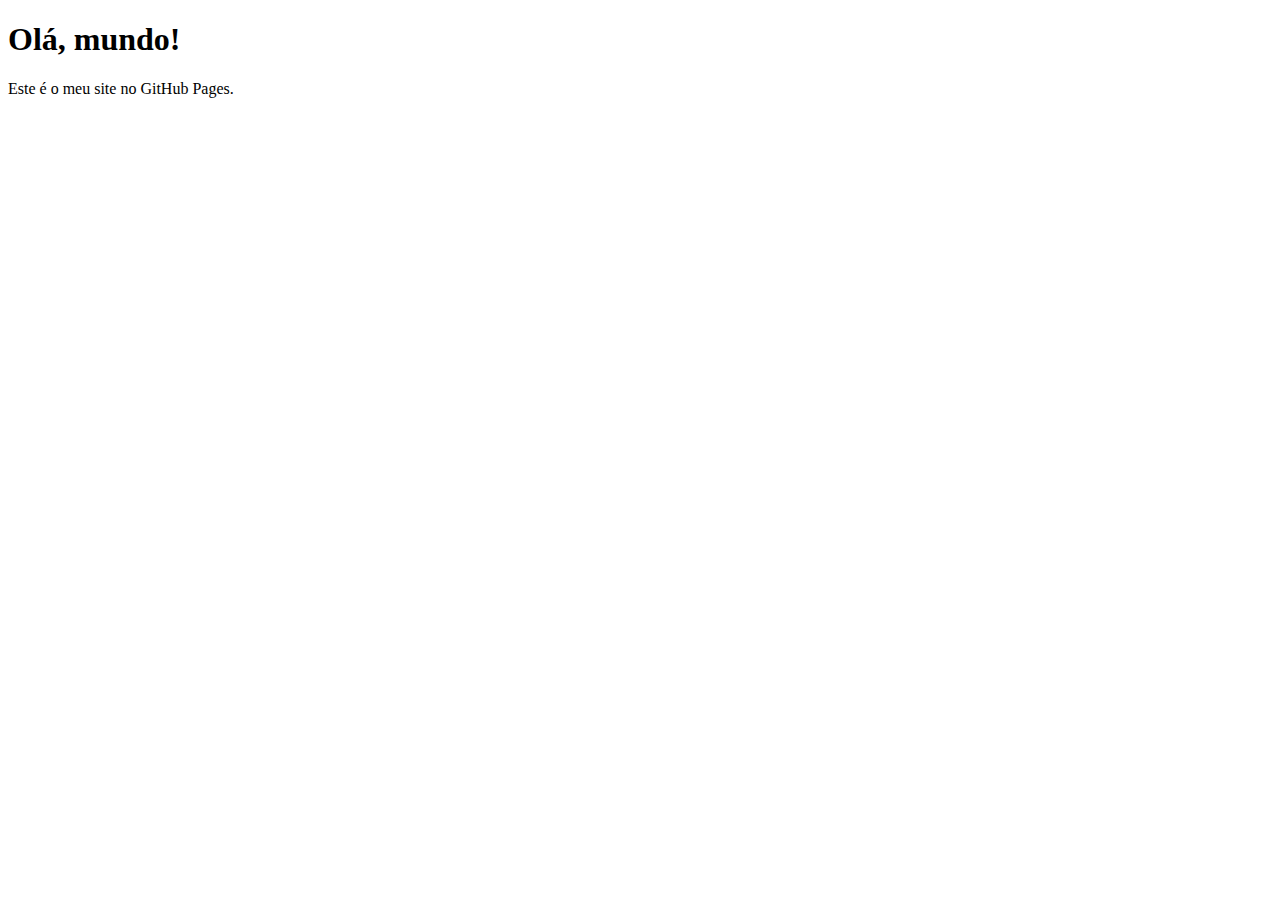
<file: index.html>
<!DOCTYPE html>
<html lang="pt-BR">
<head>
  <meta charset="UTF-8">
  <title>Bem-vindo ao meu site!</title>
</head>
<body>
  <h1>Olá, mundo!</h1>
  <p>Este é o meu site no GitHub Pages.</p>
</body>
</html>
</file>
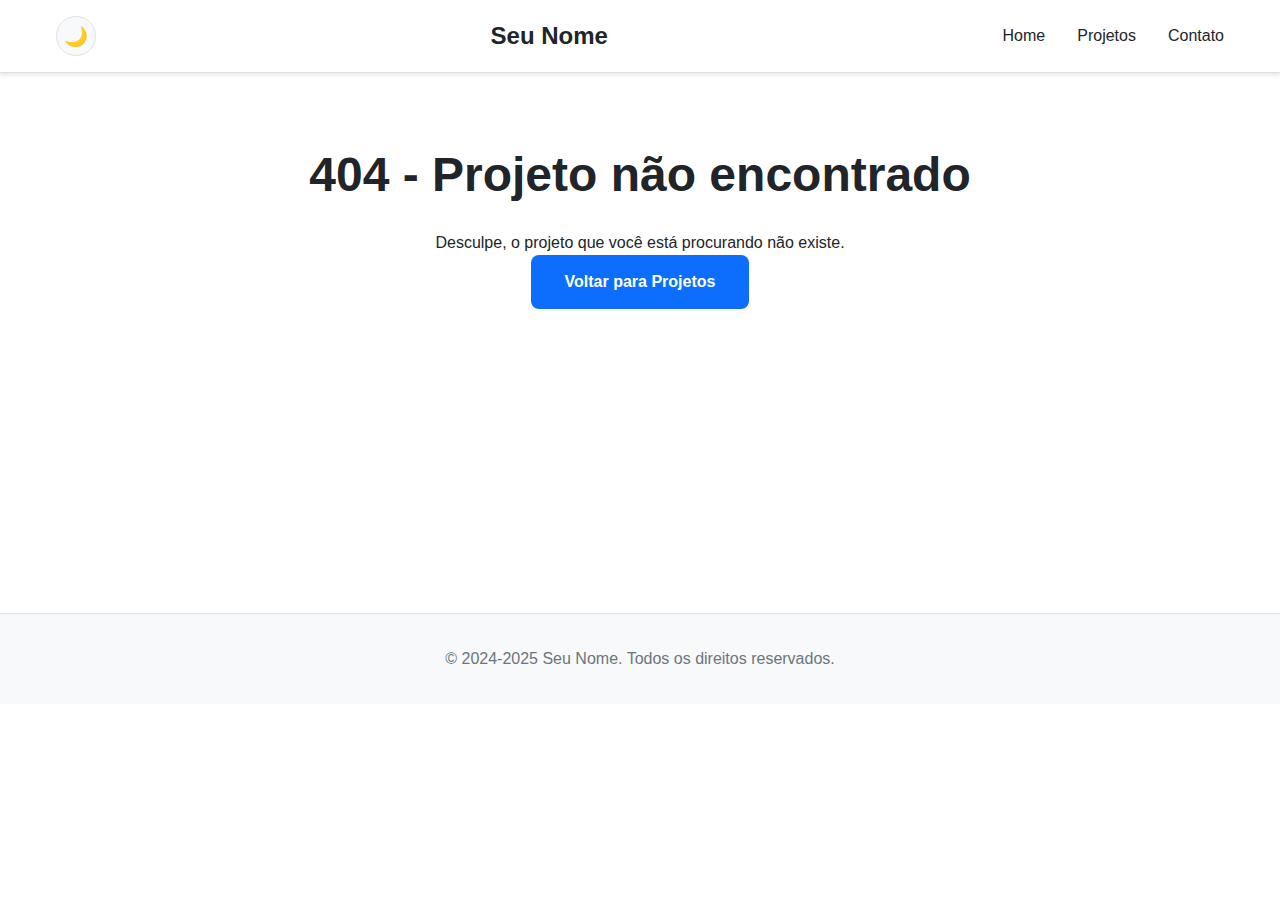
<file: projeto.html>
<!DOCTYPE html>
<html lang="pt-BR">
<head>
    <meta charset="UTF-8">
    <meta name="viewport" content="width=device-width, initial-scale=1.0">
    <title>Projeto - Seu Nome</title>
    <meta name="description" content="Detalhes do projeto">
    
    <link rel="icon" type="image/x-icon" href="/favicon.ico">
    <link rel="stylesheet" href="assets/css/main.css">
</head>
<body>
    <!-- Navegação fixa -->
    <nav class="navbar" role="navigation" aria-label="Menu principal">
        <div class="container">
            <a href="/" class="logo" aria-label="Página inicial">Seu Nome</a>
            <button class="theme-toggle" id="themeToggle" aria-label="Alternar tema claro/escuro">
                <span class="theme-icon">🌙</span>
            </button>
            <ul class="nav-links">
                <li><a href="/">Home</a></li>
                <li><a href="projetos.html">Projetos</a></li>
                <li><a href="/#contato">Contato</a></li>
            </ul>
        </div>
    </nav>

    <!-- Conteúdo do Projeto -->
    <main class="project-detail">
        <div class="container">
            <div id="projectContent">
                <div class="loading">Carregando projeto...</div>
            </div>
        </div>
    </main>

    <!-- Página 404 (exibida via JavaScript se projeto não encontrado) -->
    <div id="notFound" class="not-found" style="display: none;">
        <div class="container">
            <h1>404 - Projeto não encontrado</h1>
            <p>Desculpe, o projeto que você está procurando não existe.</p>
            <a href="projetos.html" class="btn btn-primary">Voltar para Projetos</a>
        </div>
    </div>

    <!-- Rodapé -->
    <footer class="footer">
        <div class="container">
            <p>&copy; 2024-2025 Seu Nome. Todos os direitos reservados.</p>
        </div>
    </footer>

    <script src="assets/js/app.js"></script>
</body>
</html>
</file>
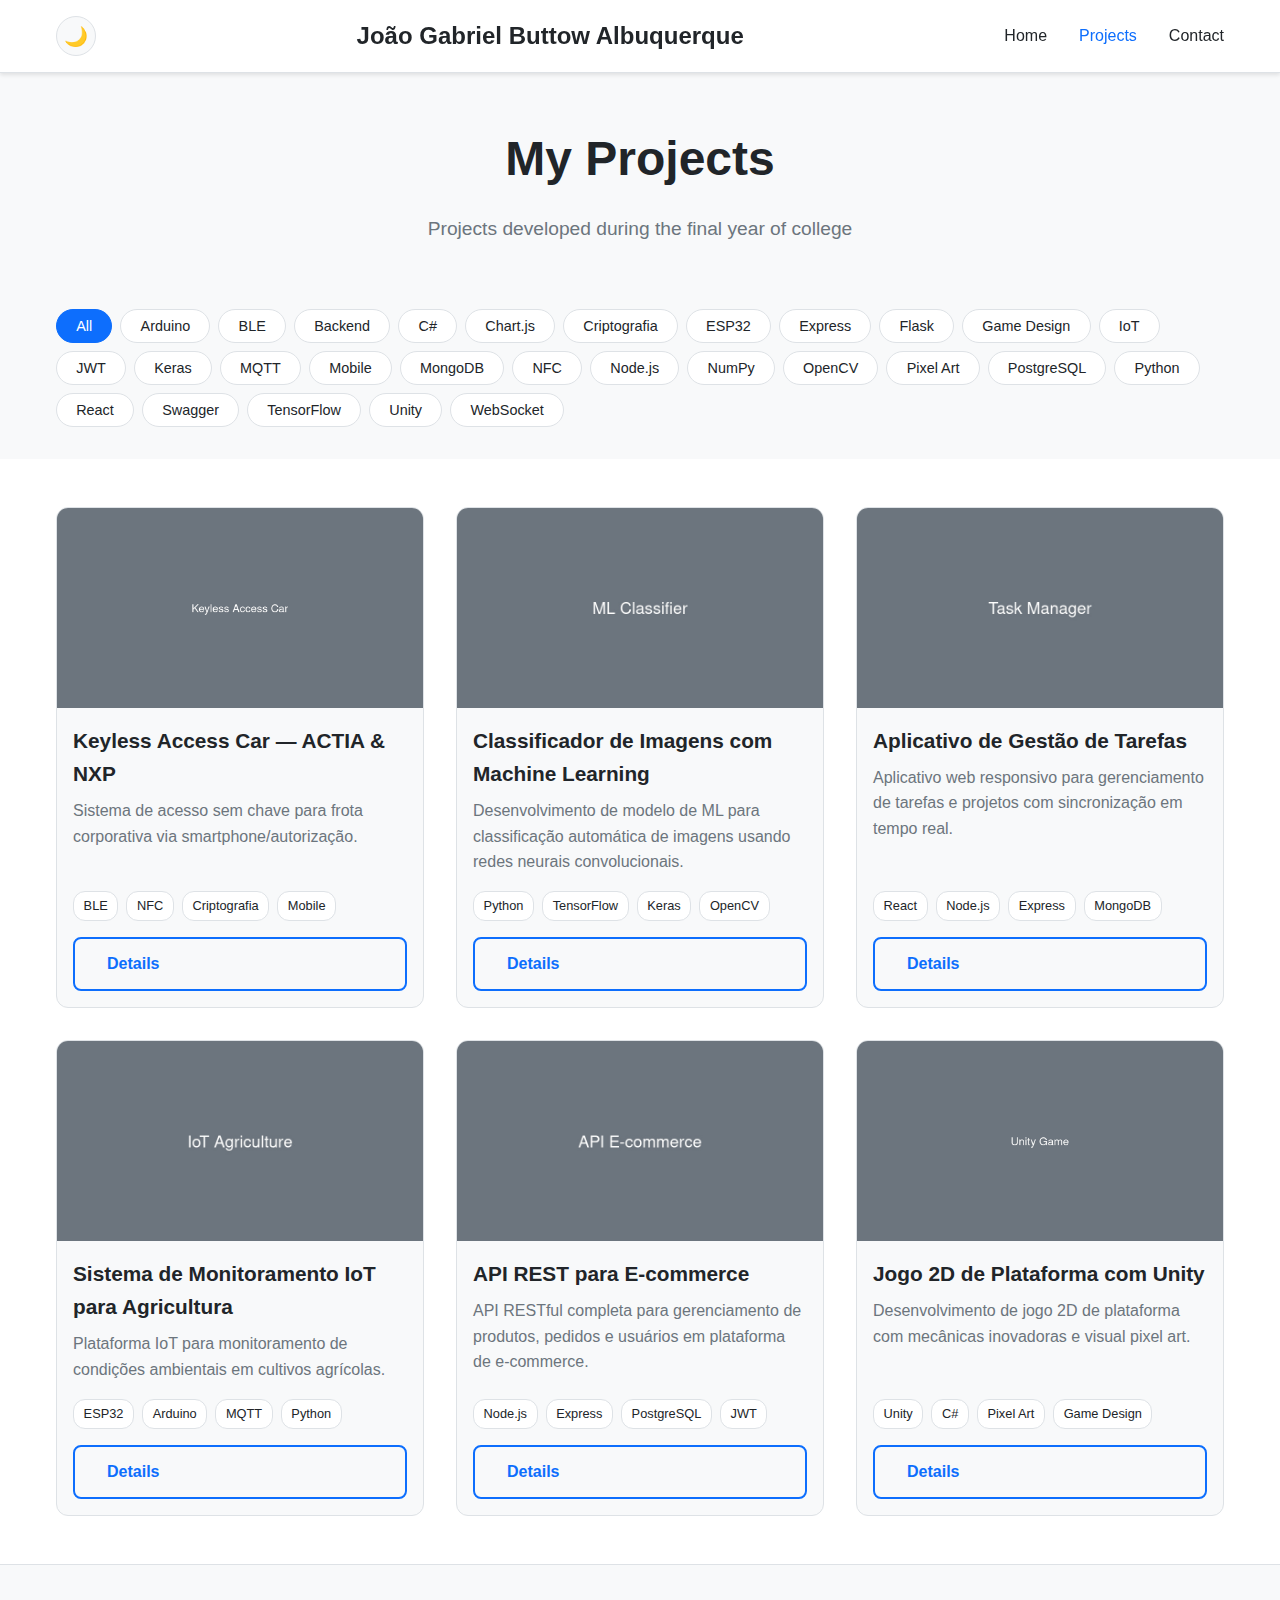
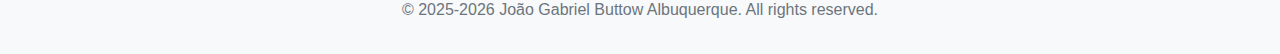
<file: projetos.html>
<!DOCTYPE html>
<html lang="en">
<head>
    <meta charset="UTF-8">
    <meta name="viewport" content="width=device-width, initial-scale=1.0">
    <title>Projects - João Gabriel Buttow Albuquerque</title>
    <meta name="description" content="Projects developed during the final year of college, including IoT, ML and web development.">
    
    <meta property="og:type" content="website">
    <meta property="og:url" content="https://azefalo.github.io/projetos.html">
    <meta property="og:title" content="Projects - João Gabriel Buttow Albuquerque">
    <meta property="og:description" content="Projects developed during the final year of college.">

    <link rel="icon" type="image/x-icon" href="/favicon.ico">
    <link rel="stylesheet" href="assets/css/main.css">
</head>
<body>
    <!-- Fixed navigation -->
    <nav class="navbar" role="navigation" aria-label="Main menu">
        <div class="container">
            <a href="/" class="logo" aria-label="Home">João Gabriel Buttow Albuquerque</a>
            <button class="theme-toggle" id="themeToggle" aria-label="Toggle light/dark theme">
                <span class="theme-icon">🌙</span>
            </button>
            <ul class="nav-links">
                <li><a href="/">Home</a></li>
                <li><a href="projetos.html" class="active">Projects</a></li>
                <li><a href="/#contact">Contact</a></li>
            </ul>
        </div>
    </nav>

    <!-- Page Header -->
    <section class="page-header">
        <div class="container">
            <h1>My Projects</h1>
            <p>Projects developed during the final year of college</p>
        </div>
    </section>

    <!-- Filters -->
    <section class="filters">
        <div class="container">
            <h2 class="visually-hidden">Filter projects</h2>
            <div class="filter-buttons" id="filterButtons" role="group" aria-label="Technology filters">
                <button class="filter-btn active" data-filter="all">All</button>
                <!-- Other filters will be added dynamically by JavaScript -->
            </div>
        </div>
    </section>

    <!-- Projects Grid -->
    <section class="projects-section">
        <div class="container">
            <div id="projectsGrid" class="projects-grid">
                <div class="loading">Loading projects...</div>
            </div>
            <div id="noResults" class="no-results" style="display: none;">
                <p>No projects found for the selected filters.</p>
            </div>
        </div>
    </section>

    <!-- Footer -->
    <footer class="footer">
        <div class="container">
            <p>&copy; 2025-2026 João Gabriel Buttow Albuquerque. All rights reserved.</p>
        </div>
    </footer>

    <script src="assets/js/app.js"></script>
</body>
</html>
</file>
<file: assets/css/main.css>
/* ============================================
   VARIÁVEIS CSS - EDITAR: Personalize as cores
   ============================================ */
:root {
    /* Cores tema claro */
    --color-bg: #ffffff;
    --color-bg-secondary: #f8f9fa;
    --color-text: #212529;
    --color-text-secondary: #6c757d;
    --color-primary: #0d6efd;
    --color-primary-hover: #0b5ed7;
    --color-border: #dee2e6;
    --color-shadow: rgba(0, 0, 0, 0.1);
    
    /* Tipografia */
    --font-family: -apple-system, BlinkMacSystemFont, 'Segoe UI', Roboto, 'Helvetica Neue', Arial, sans-serif;
    --font-size-base: 16px;
    --line-height-base: 1.6;
    
    /* Espaçamento */
    --spacing-xs: 0.5rem;
    --spacing-sm: 1rem;
    --spacing-md: 2rem;
    --spacing-lg: 3rem;
    --spacing-xl: 4rem;
    
    /* Container */
    --container-max-width: 1200px;
    
    /* Transições */
    --transition-speed: 0.3s;
}

/* Tema escuro */
@media (prefers-color-scheme: dark) {
    :root {
        --color-bg: #212529;
        --color-bg-secondary: #343a40;
        --color-text: #f8f9fa;
        --color-text-secondary: #adb5bd;
        --color-border: #495057;
        --color-shadow: rgba(255, 255, 255, 0.1);
    }
}

/* Classe para forçar tema escuro (toggle manual) */
.theme-dark {
    --color-bg: #212529;
    --color-bg-secondary: #343a40;
    --color-text: #f8f9fa;
    --color-text-secondary: #adb5bd;
    --color-border: #495057;
    --color-shadow: rgba(255, 255, 255, 0.1);
}

/* Classe para forçar tema claro (toggle manual) */
.theme-light {
    --color-bg: #ffffff;
    --color-bg-secondary: #f8f9fa;
    --color-text: #212529;
    --color-text-secondary: #6c757d;
    --color-border: #dee2e6;
    --color-shadow: rgba(0, 0, 0, 0.1);
}

/* ============================================
   RESET & BASE
   ============================================ */
* {
    margin: 0;
    padding: 0;
    box-sizing: border-box;
}

html {
    scroll-behavior: smooth;
}

body {
    font-family: var(--font-family);
    font-size: var(--font-size-base);
    line-height: var(--line-height-base);
    color: var(--color-text);
    background-color: var(--color-bg);
    transition: background-color var(--transition-speed), color var(--transition-speed);
}

/* Acessibilidade: texto oculto mas disponível para leitores de tela */
.visually-hidden {
    position: absolute;
    width: 1px;
    height: 1px;
    padding: 0;
    margin: -1px;
    overflow: hidden;
    clip: rect(0, 0, 0, 0);
    white-space: nowrap;
    border: 0;
}

/* ============================================
   CONTAINER & LAYOUT
   ============================================ */
.container {
    max-width: var(--container-max-width);
    margin: 0 auto;
    padding: 0 var(--spacing-sm);
}

/* ============================================
   NAVEGAÇÃO
   ============================================ */
.navbar {
    position: sticky;
    top: 0;
    background-color: var(--color-bg);
    border-bottom: 1px solid var(--color-border);
    padding: var(--spacing-sm) 0;
    z-index: 1000;
    box-shadow: 0 2px 4px var(--color-shadow);
}

.navbar .container {
    display: flex;
    justify-content: space-between;
    align-items: center;
    gap: var(--spacing-sm);
}

.navbar .logo {
    font-size: 1.5rem;
    font-weight: bold;
    color: var(--color-text);
    text-decoration: none;
}

.navbar .logo:hover {
    color: var(--color-primary);
}

.nav-links {
    display: flex;
    list-style: none;
    gap: var(--spacing-md);
}

.nav-links a {
    color: var(--color-text);
    text-decoration: none;
    font-weight: 500;
    transition: color var(--transition-speed);
}

.nav-links a:hover,
.nav-links a.active {
    color: var(--color-primary);
}

/* Foco visível para acessibilidade */
.nav-links a:focus,
.navbar .logo:focus {
    outline: 2px solid var(--color-primary);
    outline-offset: 4px;
    border-radius: 4px;
}

/* Toggle de tema */
.theme-toggle {
    background: var(--color-bg-secondary);
    border: 1px solid var(--color-border);
    border-radius: 50%;
    width: 40px;
    height: 40px;
    cursor: pointer;
    display: flex;
    align-items: center;
    justify-content: center;
    transition: all var(--transition-speed);
    order: -1;
}

.theme-toggle:hover {
    background: var(--color-primary);
    border-color: var(--color-primary);
}

.theme-toggle:focus {
    outline: 2px solid var(--color-primary);
    outline-offset: 2px;
}

.theme-icon {
    font-size: 1.2rem;
}

/* ============================================
   HERO SECTION
   ============================================ */
.hero {
    padding: var(--spacing-xl) 0;
    background: linear-gradient(135deg, var(--color-bg-secondary) 0%, var(--color-bg) 100%);
    text-align: center;
}

.hero-title {
    font-size: clamp(2rem, 5vw, 3.5rem);
    margin-bottom: var(--spacing-sm);
    color: var(--color-text);
}

.hero-subtitle {
    font-size: clamp(1.2rem, 3vw, 1.8rem);
    color: var(--color-primary);
    margin-bottom: var(--spacing-sm);
}

.hero-description {
    font-size: 1.1rem;
    color: var(--color-text-secondary);
    max-width: 600px;
    margin: 0 auto var(--spacing-md);
}

/* ============================================
   BOTÕES
   ============================================ */
.btn {
    display: inline-block;
    padding: 0.75rem 2rem;
    border-radius: 8px;
    text-decoration: none;
    font-weight: 600;
    transition: all var(--transition-speed);
    border: 2px solid transparent;
    cursor: pointer;
    font-size: 1rem;
}

.btn-primary {
    background-color: var(--color-primary);
    color: white;
}

.btn-primary:hover {
    background-color: var(--color-primary-hover);
    transform: translateY(-2px);
    box-shadow: 0 4px 8px var(--color-shadow);
}

.btn-secondary {
    background-color: transparent;
    color: var(--color-primary);
    border-color: var(--color-primary);
}

.btn-secondary:hover {
    background-color: var(--color-primary);
    color: white;
}

.btn:focus {
    outline: 2px solid var(--color-primary);
    outline-offset: 4px;
}

/* ============================================
   SECTIONS
   ============================================ */
section {
    padding: var(--spacing-lg) 0;
}

section h2 {
    font-size: clamp(1.8rem, 4vw, 2.5rem);
    margin-bottom: var(--spacing-md);
    color: var(--color-text);
}

section h3 {
    font-size: 1.5rem;
    margin-bottom: var(--spacing-sm);
    margin-top: var(--spacing-md);
    color: var(--color-text);
}

/* ============================================
   OBJECTIVE (Portfolio Objective section)
   ============================================ */
.objective {
    padding: var(--spacing-xl) 0;
    background: linear-gradient(180deg, var(--color-bg), var(--color-bg-secondary));
}

.objective h2 {
    text-align: center;
    margin-bottom: var(--spacing-sm);
}

.objective .objective-content {
    max-width: 850px;
    margin: 0 auto;
    text-align: left;
    background: var(--color-bg);
    border: 1px solid var(--color-border);
    border-radius: 16px;
    padding: calc(var(--spacing-md) + 0.5rem);
    box-shadow: 0 12px 30px var(--color-shadow);
}

.objective .objective-content p {
    color: var(--color-text-secondary);
    font-size: 1.05rem;
    line-height: 1.8;
    margin-bottom: var(--spacing-sm);
}

.objective .objective-content ul {
    list-style: none;
    padding-left: 0;
    margin: 0 0 var(--spacing-sm);
}

.objective .objective-content li {
    position: relative;
    padding-left: 1.75rem;
    margin: 0.35rem 0;
}

.objective .objective-content li::before {
    content: '✓';
    position: absolute;
    left: 0;
    top: 0.15rem;
    color: var(--color-primary);
    font-weight: 700;
}

.objective .objective-content .btn {
    margin-top: var(--spacing-sm);
}

.objective .btn-secondary {
    border-width: 2px;
    border-radius: 12px;
    padding: 0.75rem 1.25rem;
    box-shadow: 0 8px 16px var(--color-shadow);
    transition: transform var(--transition-speed), box-shadow var(--transition-speed);
}

.objective .btn-secondary:hover {
    transform: translateY(-2px);
}

@media (min-width: 900px) {
    .objective .objective-content {
        padding: calc(var(--spacing-md) + 0.75rem) calc(var(--spacing-md) + 1rem);
    }
}

/* ============================================
   SOBRE MIM
   ============================================ */
.about {
    background-color: var(--color-bg-secondary);
}

.about-content p {
    margin-bottom: var(--spacing-sm);
    font-size: 1.1rem;
    line-height: 1.8;
}

/* ============================================
   EXPERIÊNCIA
   ============================================ */
.experience-grid {
    display: grid;
    grid-template-columns: repeat(auto-fit, minmax(300px, 1fr));
    gap: var(--spacing-md);
    margin-bottom: var(--spacing-md);
}

.experience-item {
    background: var(--color-bg);
    padding: var(--spacing-md);
    border-radius: 12px;
    border: 1px solid var(--color-border);
}

.experience-item h3 {
    margin-top: 0;
    color: var(--color-primary);
}

.experience-item .company {
    font-weight: 600;
    margin-bottom: var(--spacing-xs);
}

.experience-item .period {
    color: var(--color-text-secondary);
    font-size: 0.9rem;
    margin-bottom: var(--spacing-sm);
}

/* ============================================
   BADGES DE TECNOLOGIA
   ============================================ */
.tech-stack {
    display: flex;
    flex-wrap: wrap;
    gap: var(--spacing-sm);
}

.tech-badge {
    display: inline-block;
    padding: 0.5rem 1rem;
    background-color: var(--color-bg-secondary);
    color: var(--color-text);
    border: 1px solid var(--color-border);
    border-radius: 20px;
    font-size: 0.9rem;
    font-weight: 500;
}

/* ============================================
   PROJETO EM DESTAQUE
   ============================================ */
.featured-project {
    background-color: var(--color-bg-secondary);
}

.featured-content {
    background: var(--color-bg);
    border-radius: 16px;
    overflow: hidden;
    border: 1px solid var(--color-border);
    box-shadow: 0 4px 12px var(--color-shadow);
}

.featured-image {
    width: 100%;
    height: 400px;
    object-fit: cover;
}

.featured-info {
    padding: var(--spacing-md);
}

.featured-info h3 {
    margin-top: 0;
    font-size: 2rem;
    color: var(--color-primary);
}

.featured-meta {
    display: flex;
    flex-wrap: wrap;
    gap: var(--spacing-sm);
    margin: var(--spacing-sm) 0;
    color: var(--color-text-secondary);
    font-size: 0.95rem;
}

.featured-description {
    margin: var(--spacing-sm) 0;
    line-height: 1.8;
}

.featured-tags {
    display: flex;
    flex-wrap: wrap;
    gap: var(--spacing-xs);
    margin: var(--spacing-sm) 0;
}

.featured-tag {
    padding: 0.3rem 0.8rem;
    background-color: var(--color-primary);
    color: white;
    border-radius: 15px;
    font-size: 0.85rem;
    font-weight: 500;
}

/* ============================================
   GRID DE PROJETOS
   ============================================ */
.projects-grid {
    display: grid;
    grid-template-columns: repeat(auto-fill, minmax(300px, 1fr));
    gap: var(--spacing-md);
}

.project-card {
    background: var(--color-bg-secondary);
    border-radius: 12px;
    overflow: hidden;
    border: 1px solid var(--color-border);
    transition: transform var(--transition-speed), box-shadow var(--transition-speed);
    display: flex;
    flex-direction: column;
}

.project-card:hover {
    transform: translateY(-4px);
    box-shadow: 0 8px 16px var(--color-shadow);
}

.project-card img {
    width: 100%;
    height: 200px;
    object-fit: cover;
}

.project-card-content {
    padding: var(--spacing-sm);
    flex-grow: 1;
    display: flex;
    flex-direction: column;
}

.project-card h3 {
    margin-top: 0;
    margin-bottom: var(--spacing-xs);
    font-size: 1.3rem;
}

.project-card-intro {
    color: var(--color-text-secondary);
    margin-bottom: var(--spacing-sm);
    flex-grow: 1;
}

.project-card-tags {
    display: flex;
    flex-wrap: wrap;
    gap: var(--spacing-xs);
    margin-bottom: var(--spacing-sm);
}

.project-tag {
    padding: 0.25rem 0.6rem;
    background-color: var(--color-bg);
    border: 1px solid var(--color-border);
    border-radius: 12px;
    font-size: 0.8rem;
}

/* ============================================
   PÁGINA DE PROJETO (Detalhe)
   ============================================ */
.project-detail {
    padding: var(--spacing-md) 0 var(--spacing-lg);
    min-height: 60vh;
}

.project-header {
    margin-bottom: var(--spacing-md);
}

.project-title {
    font-size: clamp(2rem, 5vw, 3rem);
    margin-bottom: var(--spacing-sm);
}

.project-meta {
    display: flex;
    flex-wrap: wrap;
    gap: var(--spacing-sm);
    color: var(--color-text-secondary);
    margin-bottom: var(--spacing-sm);
}

.project-meta-item {
    display: flex;
    align-items: center;
    gap: 0.5rem;
}

.project-partnerships {
    display: flex;
    flex-wrap: wrap;
    gap: var(--spacing-xs);
    margin: var(--spacing-sm) 0;
}

.partnership-badge {
    padding: 0.4rem 0.9rem;
    background-color: var(--color-primary);
    color: white;
    border-radius: 16px;
    font-size: 0.9rem;
    font-weight: 500;
}

/* Galeria de imagens */
.project-gallery {
    display: grid;
    grid-template-columns: repeat(auto-fit, minmax(250px, 1fr));
    gap: var(--spacing-sm);
    margin: var(--spacing-md) 0;
}

.project-gallery img {
    width: 100%;
    height: 250px;
    object-fit: cover;
    border-radius: 8px;
    border: 1px solid var(--color-border);
}

.project-section {
    margin: var(--spacing-md) 0;
}

.project-section h3 {
    margin-top: var(--spacing-md);
    color: var(--color-primary);
}

.project-tech-list {
    display: flex;
    flex-wrap: wrap;
    gap: var(--spacing-sm);
    margin: var(--spacing-sm) 0;
}

.project-actions {
    display: flex;
    flex-wrap: wrap;
    gap: var(--spacing-sm);
    margin: var(--spacing-md) 0;
}

.back-link {
    display: inline-flex;
    align-items: center;
    gap: 0.5rem;
    color: var(--color-primary);
    text-decoration: none;
    font-weight: 500;
    margin-top: var(--spacing-md);
}

.back-link:hover {
    text-decoration: underline;
}

/* ============================================
   FILTROS
   ============================================ */
.filters {
    padding: var(--spacing-md) 0;
    background-color: var(--color-bg-secondary);
}

.filter-buttons {
    display: flex;
    flex-wrap: wrap;
    gap: var(--spacing-xs);
}

.filter-btn {
    padding: 0.5rem 1.2rem;
    background-color: var(--color-bg);
    color: var(--color-text);
    border: 1px solid var(--color-border);
    border-radius: 20px;
    cursor: pointer;
    font-size: 0.9rem;
    font-weight: 500;
    transition: all var(--transition-speed);
}

.filter-btn:hover {
    background-color: var(--color-primary);
    color: white;
    border-color: var(--color-primary);
}

.filter-btn.active {
    background-color: var(--color-primary);
    color: white;
    border-color: var(--color-primary);
}

.filter-btn:focus {
    outline: 2px solid var(--color-primary);
    outline-offset: 2px;
}

/* ============================================
   CONTATO
   ============================================ */
.contact {
    background-color: var(--color-bg-secondary);
    text-align: center;
}

.contact-links {
    display: flex;
    flex-wrap: wrap;
    justify-content: center;
    gap: var(--spacing-md);
    margin-top: var(--spacing-md);
}

.contact-link {
    display: flex;
    align-items: center;
    gap: var(--spacing-xs);
    padding: var(--spacing-sm) var(--spacing-md);
    background: var(--color-bg);
    border: 1px solid var(--color-border);
    border-radius: 12px;
    color: var(--color-text);
    text-decoration: none;
    font-weight: 500;
    transition: all var(--transition-speed);
}

.contact-link:hover {
    background: var(--color-primary);
    color: white;
    border-color: var(--color-primary);
    transform: translateY(-2px);
    box-shadow: 0 4px 8px var(--color-shadow);
}

.contact-link .icon {
    font-size: 1.5rem;
}

/* ============================================
   RODAPÉ
   ============================================ */
.footer {
    background-color: var(--color-bg-secondary);
    padding: var(--spacing-md) 0;
    text-align: center;
    border-top: 1px solid var(--color-border);
    color: var(--color-text-secondary);
}

/* ============================================
   UTILITÁRIOS
   ============================================ */
.loading {
    text-align: center;
    padding: var(--spacing-lg);
    color: var(--color-text-secondary);
    font-style: italic;
}

.no-results {
    text-align: center;
    padding: var(--spacing-lg);
    color: var(--color-text-secondary);
}

.not-found {
    text-align: center;
    padding: var(--spacing-xl) 0;
    min-height: 60vh;
    display: flex;
    align-items: center;
    justify-content: center;
}

.not-found h1 {
    font-size: 3rem;
    margin-bottom: var(--spacing-sm);
}

.page-header {
    padding: var(--spacing-lg) 0 var(--spacing-md);
    text-align: center;
    background-color: var(--color-bg-secondary);
}

.page-header h1 {
    font-size: clamp(2rem, 5vw, 3rem);
    margin-bottom: var(--spacing-sm);
}

.page-header p {
    font-size: 1.2rem;
    color: var(--color-text-secondary);
}

/* ============================================
   RESPONSIVIDADE
   ============================================ */
@media (max-width: 768px) {
    .navbar .container {
        flex-wrap: wrap;
    }
    
    .nav-links {
        order: 1;
        width: 100%;
        justify-content: center;
        margin-top: var(--spacing-sm);
        gap: var(--spacing-sm);
    }
    
    .hero {
        padding: var(--spacing-md) 0;
    }
    
    .projects-grid {
        grid-template-columns: 1fr;
    }
    
    .experience-grid {
        grid-template-columns: 1fr;
    }
    
    .featured-image {
        height: 250px;
    }
    
    .project-gallery {
        grid-template-columns: 1fr;
    }
}

@media (max-width: 480px) {
    :root {
        --spacing-md: 1.5rem;
        --spacing-lg: 2rem;
        --spacing-xl: 2.5rem;
    }
    
    .hero-title {
        font-size: 2rem;
    }
    
    .btn {
        padding: 0.6rem 1.5rem;
        font-size: 0.9rem;
    }
}

/* ============================================
   IMPRESSÃO
   ============================================ */
@media print {
    .navbar,
    .theme-toggle,
    .filters,
    .footer {
        display: none;
    }
    
    body {
        background: white;
        color: black;
    }
}
</file>
